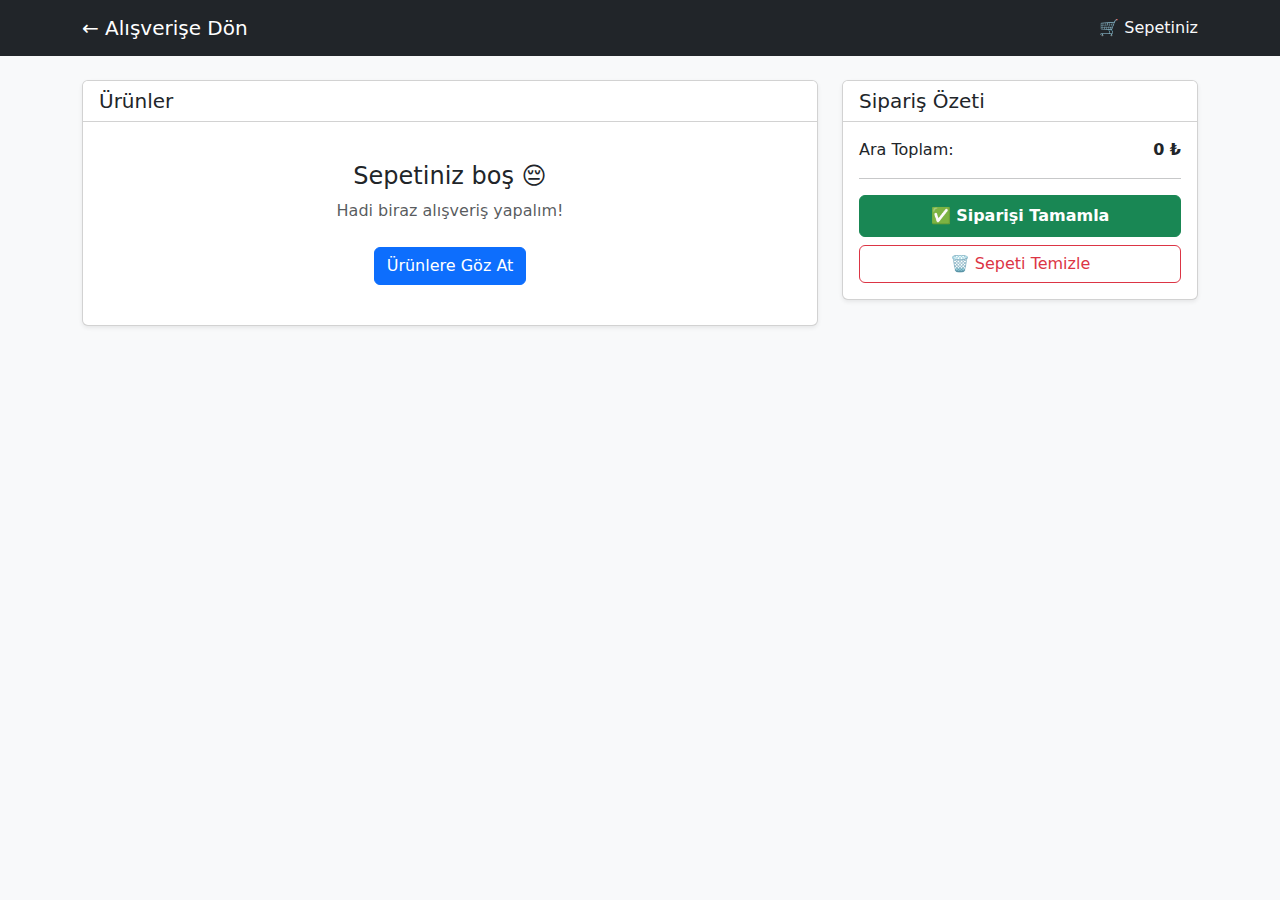
<file: FrontEnd/cart.html>
<!DOCTYPE html>
<html lang="tr">
<head>
    <meta charset="UTF-8">
    <meta name="viewport" content="width=device-width, initial-scale=1.0">
    <title>Sepetim - MertStore</title>
    <link href="https://cdn.jsdelivr.net/npm/bootstrap@5.3.0/dist/css/bootstrap.min.css" rel="stylesheet">
</head>
<body class="bg-light">

    <nav class="navbar navbar-dark bg-dark mb-4">
        <div class="container">
            <a class="navbar-brand" href="index.html">← Alışverişe Dön</a>
            <span class="navbar-text text-light">🛒 Sepetiniz</span>
        </div>
    </nav>

    <div class="container">
        <div class="row">
            <div class="col-md-8">
                <div class="card shadow-sm">
                    <div class="card-header bg-white">
                        <h5 class="mb-0">Ürünler</h5>
                    </div>
                    <div class="card-body">
                        <table class="table align-middle table-hover">
                            <thead class="table-light">
                                <tr>
                                    <th>Ürün</th>
                                    <th>Fiyat</th>
                                    <th>Adet</th>
                                    <th>Toplam</th>
                                    <th>İşlem</th>
                                </tr>
                            </thead>
                            <tbody id="cart-items">
                                </tbody>
                        </table>
                        
                        <div id="empty-cart-msg" class="text-center d-none py-4">
                            <h4>Sepetiniz boş 😔</h4>
                            <p class="text-muted">Hadi biraz alışveriş yapalım!</p>
                            <a href="index.html" class="btn btn-primary mt-2">Ürünlere Göz At</a>
                        </div>
                    </div>
                </div>
            </div>

            <div class="col-md-4">
                <div class="card shadow-sm">
                    <div class="card-header bg-white">
                        <h5 class="mb-0">Sipariş Özeti</h5>
                    </div>
                    <div class="card-body">
                        <div class="d-flex justify-content-between mb-3">
                            <span>Ara Toplam:</span>
                            <span class="fw-bold" id="cart-total">0 ₺</span>
                        </div>
                        <hr>
                        <button class="btn btn-success w-100 py-2 fw-bold" onclick="completeOrder()">✅ Siparişi Tamamla</button>
                        <button class="btn btn-outline-danger w-100 mt-2" onclick="clearCart()">🗑️ Sepeti Temizle</button>
                    </div>
                </div>
            </div>
        </div>
    </div>

    <script>
        const API_URL = "";

        // Sayfa açılınca sepeti yükle
        document.addEventListener("DOMContentLoaded", () => {
            loadCart();
        });

        function loadCart() {
            // Veriyi çekiyoruz
            const cart = JSON.parse(localStorage.getItem("cart")) || [];
            
            const tbody = document.getElementById("cart-items");
            const emptyMsg = document.getElementById("empty-cart-msg");
            const table = document.querySelector("table"); // Tabloyu gizlemek için
            let totalAmount = 0;

            tbody.innerHTML = ""; // Önce temizle

            // Sepet Boş mu?
            if (cart.length === 0) {
                emptyMsg.classList.remove("d-none"); // Mesajı göster
                table.classList.add("d-none");      // Tabloyu gizle
                document.getElementById("cart-total").innerText = "0 ₺";
                return;
            } else {
                emptyMsg.classList.add("d-none");
                table.classList.remove("d-none");
            }

            // Ürünleri Listele
            cart.forEach((item, index) => {
                const rowTotal = item.price * item.quantity;
                totalAmount += rowTotal;

                const tr = document.createElement("tr");
                tr.innerHTML = `
                    <td><span class="fw-bold">${item.name}</span></td>
                    <td>${item.price} ₺</td>
                    <td>
                        <span class="badge bg-secondary fs-6">${item.quantity}</span>
                    </td>
                    <td class="fw-bold text-primary">${rowTotal} ₺</td>
                    <td>
                        <button class="btn btn-sm btn-danger" onclick="removeItem(${index})">Sil</button>
                    </td>
                `;
                tbody.appendChild(tr);
            });

            document.getElementById("cart-total").innerText = totalAmount + " ₺";
        }

        function removeItem(index) {
            let cart = JSON.parse(localStorage.getItem("cart")) || [];
            cart.splice(index, 1); // O sıradaki ürünü sil
            localStorage.setItem("cart", JSON.stringify(cart));
            loadCart(); // Tabloyu güncelle
        }

        function clearCart() {
            if(confirm("Sepet tamamen silinecek?")) {
                localStorage.removeItem("cart");
                loadCart();
            }
        }

        // --- SİPARİŞİ TAMAMLA ---
        async function completeOrder() {
            const cart = JSON.parse(localStorage.getItem("cart")) || [];
            const token = localStorage.getItem("token");

            if (cart.length === 0) {
                alert("Sepetiniz boş!");
                return;
            }
            
            if (!token) {
                alert("Lütfen tekrar giriş yapın.");
                window.location.href = "login.html";
                return;
            }

            if (!confirm(`Toplam ${document.getElementById("cart-total").innerText} tutarında siparişi onaylıyor musunuz?`)) return;

            // Backend formatına çevir
            const orderPayload = {
                items: cart.map(item => ({
                    product_id: item.product_id,
                    quantity: item.quantity
                }))
            };

            try {
                const response = await fetch(`${API_URL}/orders/`, {
                    method: "POST",
                    headers: {
                        "Content-Type": "application/json",
                        "Authorization": `Bearer ${token}`
                    },
                    body: JSON.stringify(orderPayload)
                });

                if (response.ok) {
                    const result = await response.json();
                    alert(`🎉 SİPARİŞ BAŞARILI!\n\nSipariş No: #${result.id}\nTutar: ${result.total_amount} ₺\n\nStoklar güncellendi.`);
                    
                    localStorage.removeItem("cart"); // Sepeti boşalt
                    window.location.href = "index.html"; // Ana sayfaya dön
                } else {
                    const error = await response.json();
                    alert("Hata: " + (error.detail || "Sipariş oluşturulamadı."));
                }

            } catch (err) {
                console.error(err);
                alert("Sunucu hatası! Backend çalışıyor mu?");
            }
        }
    </script>
</body>
</html>
</file>
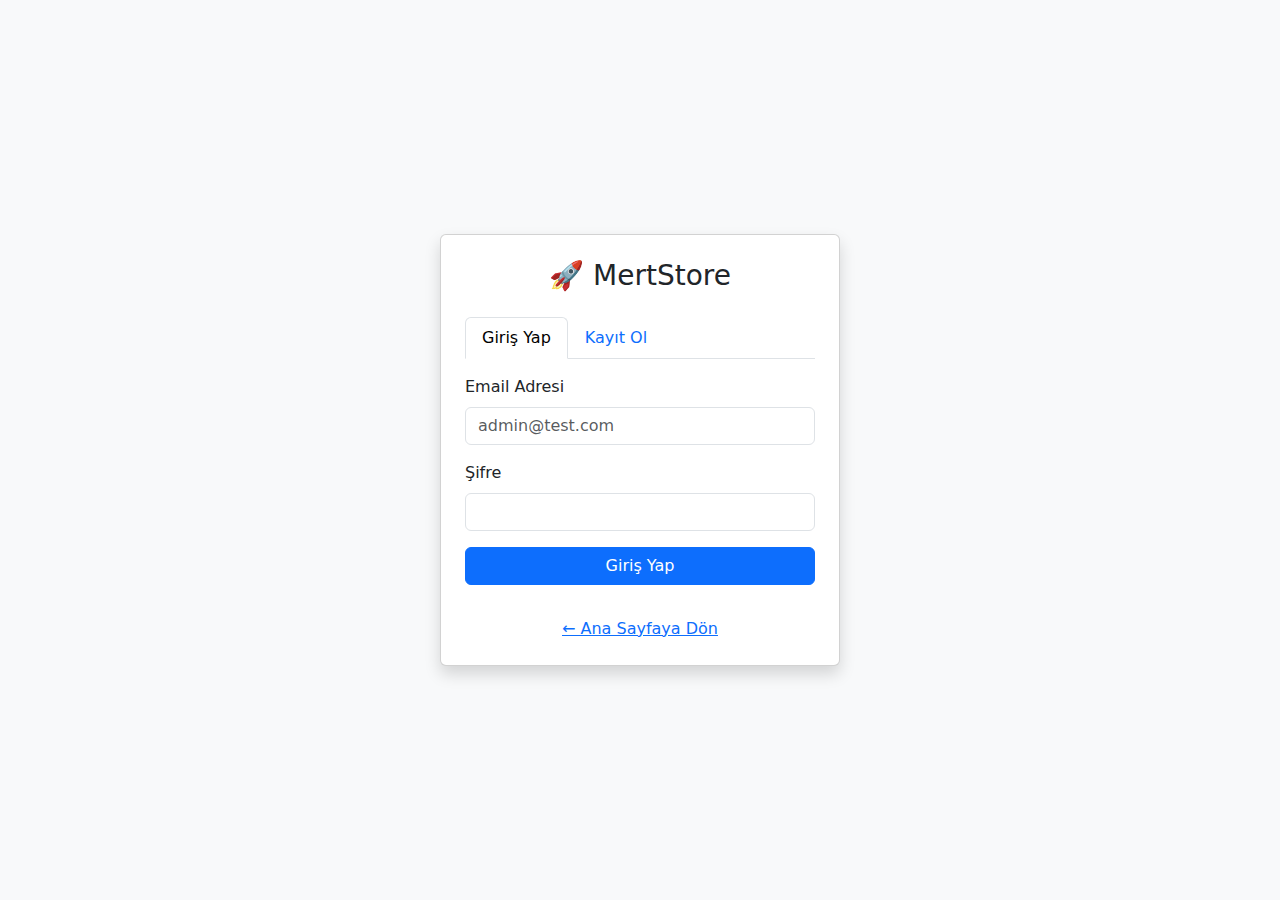
<file: FrontEnd/login.html>
<!DOCTYPE html>
<html lang="tr">
<head>
    <meta charset="UTF-8">
    <meta name="viewport" content="width=device-width, initial-scale=1.0">
    <title>Giriş Yap / Kayıt Ol - MertStore</title>
    <link href="https://cdn.jsdelivr.net/npm/bootstrap@5.3.0/dist/css/bootstrap.min.css" rel="stylesheet">
</head>
<body class="bg-light d-flex justify-content-center align-items-center vh-100">

    <div class="card shadow p-4" style="width: 400px;">
        <h3 class="text-center mb-4">🚀 MertStore</h3>

        <ul class="nav nav-tabs" id="myTab" role="tablist">
            <li class="nav-item" role="presentation">
                <button class="nav-link active" id="login-tab" data-bs-toggle="tab" data-bs-target="#login" type="button">Giriş Yap</button>
            </li>
            <li class="nav-item" role="presentation">
                <button class="nav-link" id="register-tab" data-bs-toggle="tab" data-bs-target="#register" type="button">Kayıt Ol</button>
            </li>
        </ul>

        <div class="tab-content mt-3" id="myTabContent">
            
            <div class="tab-pane fade show active" id="login" role="tabpanel">
                <form id="loginForm">
                    <div class="mb-3">
                        <label class="form-label">Email Adresi</label>
                        <input type="email" class="form-control" id="loginEmail" required placeholder="admin@test.com">
                    </div>
                    <div class="mb-3">
                        <label class="form-label">Şifre</label>
                        <input type="password" class="form-control" id="loginPassword" required>
                    </div>
                    <button type="submit" class="btn btn-primary w-100">Giriş Yap</button>
                </form>
            </div>

            <div class="tab-pane fade" id="register" role="tabpanel">
                <form id="registerForm">
                    <div class="mb-3">
                        <label class="form-label">Email Adresi</label>
                        <input type="email" class="form-control" id="regEmail" required>
                    </div>
                    <div class="mb-3">
                        <label class="form-label">Şifre</label>
                        <input type="password" class="form-control" id="regPassword" required>
                    </div>
                    <button type="submit" class="btn btn-success w-100">Kayıt Ol</button>
                </form>
            </div>
        </div>
        
        <div id="messageBox" class="mt-3"></div>
        <a href="index.html" class="text-center mt-3 d-block">← Ana Sayfaya Dön</a>
    </div>

    <script src="https://cdn.jsdelivr.net/npm/bootstrap@5.3.0/dist/js/bootstrap.bundle.min.js"></script>

    <script>
        const API_URL = "";

        // --- KAYIT OLMA İŞLEMİ ---
        document.getElementById("registerForm").addEventListener("submit", async (e) => {
            e.preventDefault();
            const email = document.getElementById("regEmail").value;
            const password = document.getElementById("regPassword").value;

            try {
                const response = await fetch(`${API_URL}/users/`, {
                    method: "POST",
                    headers: { "Content-Type": "application/json" },
                    body: JSON.stringify({ email: email, password: password })
                });

                if (response.ok) {
                    showAlert("success", "Kayıt başarılı! Şimdi giriş yapabilirsiniz.");
                    // Otomatik olarak Giriş sekmesine geç
                    document.getElementById("login-tab").click();
                    document.getElementById("loginEmail").value = email;
                } else {
                    const errorData = await response.json();
                    showAlert("danger", "Hata: " + (errorData.detail || "Kayıt olunamadı."));
                }
            } catch (error) {
                showAlert("danger", "Sunucu hatası!");
            }
        });

        // --- GİRİŞ YAPMA İŞLEMİ ---
        document.getElementById("loginForm").addEventListener("submit", async (e) => {
            e.preventDefault();
            const email = document.getElementById("loginEmail").value;
            const password = document.getElementById("loginPassword").value;

            // FastAPI OAuth2 form verisi bekler (JSON değil!)
            const formData = new URLSearchParams();
            formData.append("username", email); // FastAPI "username" adıyla bekler
            formData.append("password", password);

            try {
                const response = await fetch(`${API_URL}/login`, {
                    method: "POST",
                    headers: { "Content-Type": "application/x-www-form-urlencoded" },
                    body: formData
                });

                if (response.ok) {
                    const data = await response.json();
                    
                    // TOKEN'I KAYDET! (Local Storage)
                    localStorage.setItem("token", data.access_token);
                    localStorage.setItem("userEmail", email);

                    showAlert("success", "Giriş başarılı! Yönlendiriliyorsunuz...");
                    
                    setTimeout(() => {
                        window.location.href = "index.html";
                    }, 1000);
                } else {
                    showAlert("danger", "Email veya şifre hatalı!");
                }
            } catch (error) {
                console.log(error);
                showAlert("danger", "Sunucuya bağlanılamadı.");
            }
        });

        function showAlert(type, message) {
            const box = document.getElementById("messageBox");
            box.innerHTML = `<div class="alert alert-${type}">${message}</div>`;
        }
    </script>
</body>
</html>
</file>
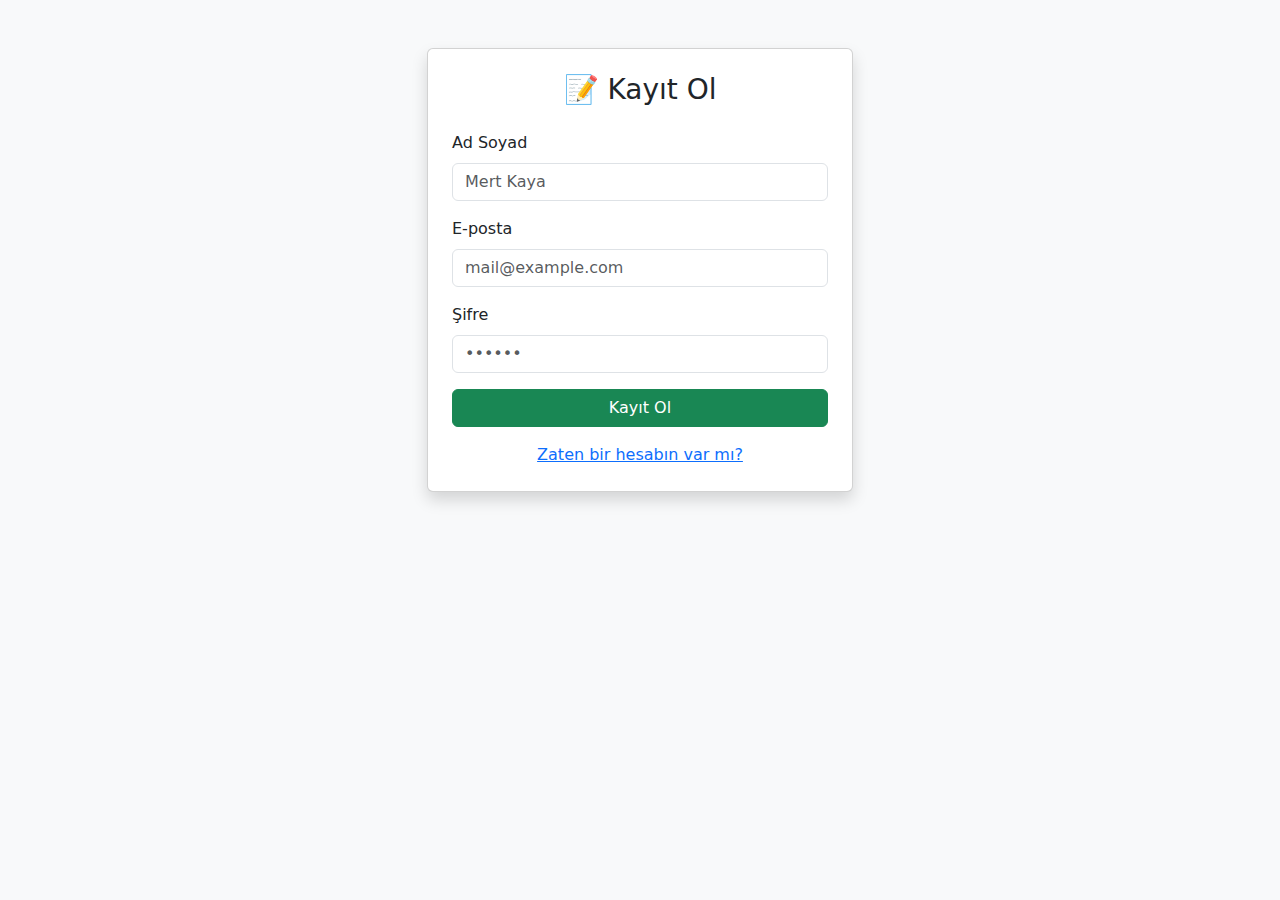
<file: FrontEnd/signup.html>
<!DOCTYPE html>
<html lang="tr">
<head>
    <meta charset="UTF-8">
    <meta name="viewport" content="width=device-width, initial-scale=1.0">
    <title>Kayıt Ol</title>
    <link rel="stylesheet" href="https://cdn.jsdelivr.net/npm/bootstrap@5.3.2/dist/css/bootstrap.min.css">
</head>
<body class="bg-light">

<div class="container mt-5" style="max-width: 450px;">
    <div class="card shadow">
        <div class="card-body p-4">
            <h3 class="text-center mb-4">📝 Kayıt Ol</h3>

            <div class="mb-3">
                <label class="form-label">Ad Soyad</label>
                <input type="text" class="form-control" placeholder="Mert Kaya">
            </div>

            <div class="mb-3">
                <label class="form-label">E-posta</label>
                <input type="email" class="form-control" placeholder="mail@example.com">
            </div>

            <div class="mb-3">
                <label class="form-label">Şifre</label>
                <input type="password" class="form-control" placeholder="••••••">
            </div>

            <button class="btn btn-success w-100" onclick="signup()">Kayıt Ol</button>

            <div class="text-center mt-3">
                <a href="login.html">Zaten bir hesabın var mı?</a>
            </div>
        </div>
    </div>
</div>

<script>
function signup() {
    alert("Backend bağlantısı yapılmadı. Şimdilik kayıt simülasyonu yapılıyor.");
    window.location.href = "login.html";
}
</script>

</body>
</html>
</file>
